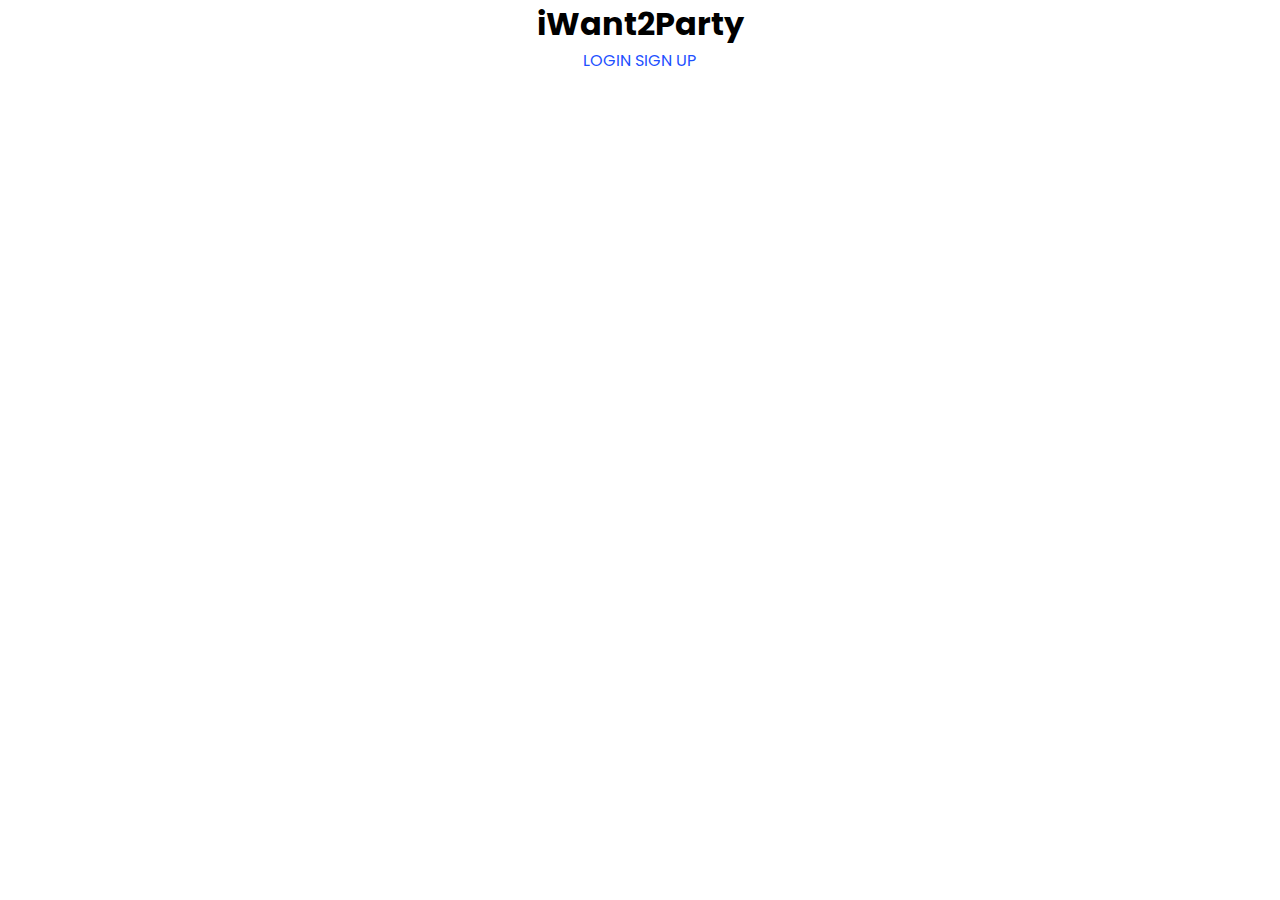
<file: root/index.html>
<!DOCTYPE html>
<html>
    <head>
        <script src="index.js"></script>
        <link rel = "stylesheet" type="text/css" href = "style.css" />
    </head>
    <body>
        <header>
            <h1>iWant2Party</h1>
            <div class="links">
                <a  href = "login.html">LOGIN</a>
                <a  href = "sign-up.html">SIGN UP</a>
            </div>
        </header>
        <main>

        </main>
        <footer>
            
        </footer>
    </body>
</html>
</file>
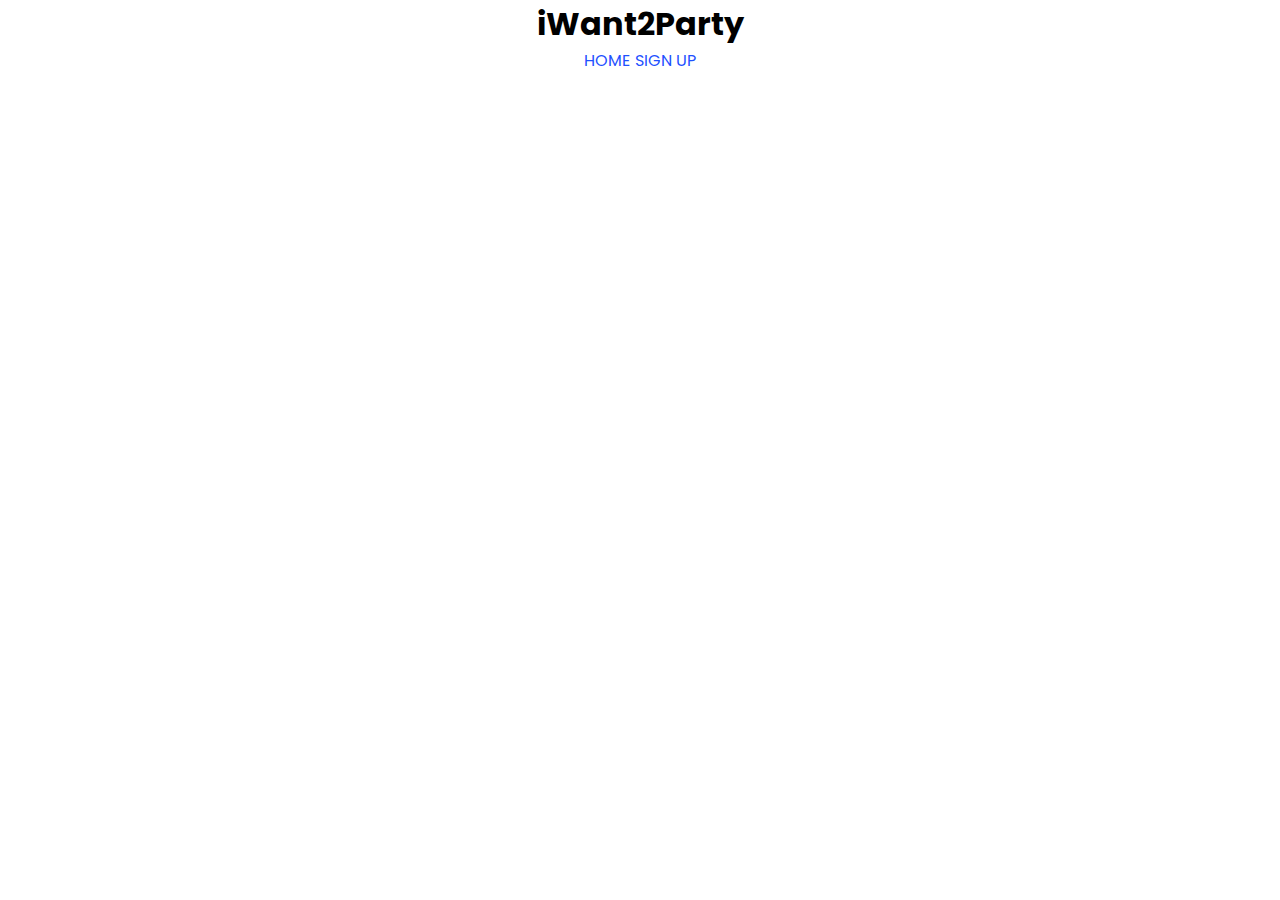
<file: root/login.html>
<!DOCTYPE html>
<html class="unscrollable">
    <head>
        <script src="index.js"></script>
        <link rel = "stylesheet" type="text/css" href = "style.css" />
    </head>
    <body>
        <header>
            <h1>iWant2Party</h1>
            <div class="links">
            <a  href = "index.html">HOME</a>
            <a  href = "sign-up.html">SIGN UP</a>
            </div>
        </header>
        <main>

        </main>
        <footer>
            
        </footer>
    </body>
</html>
</file>
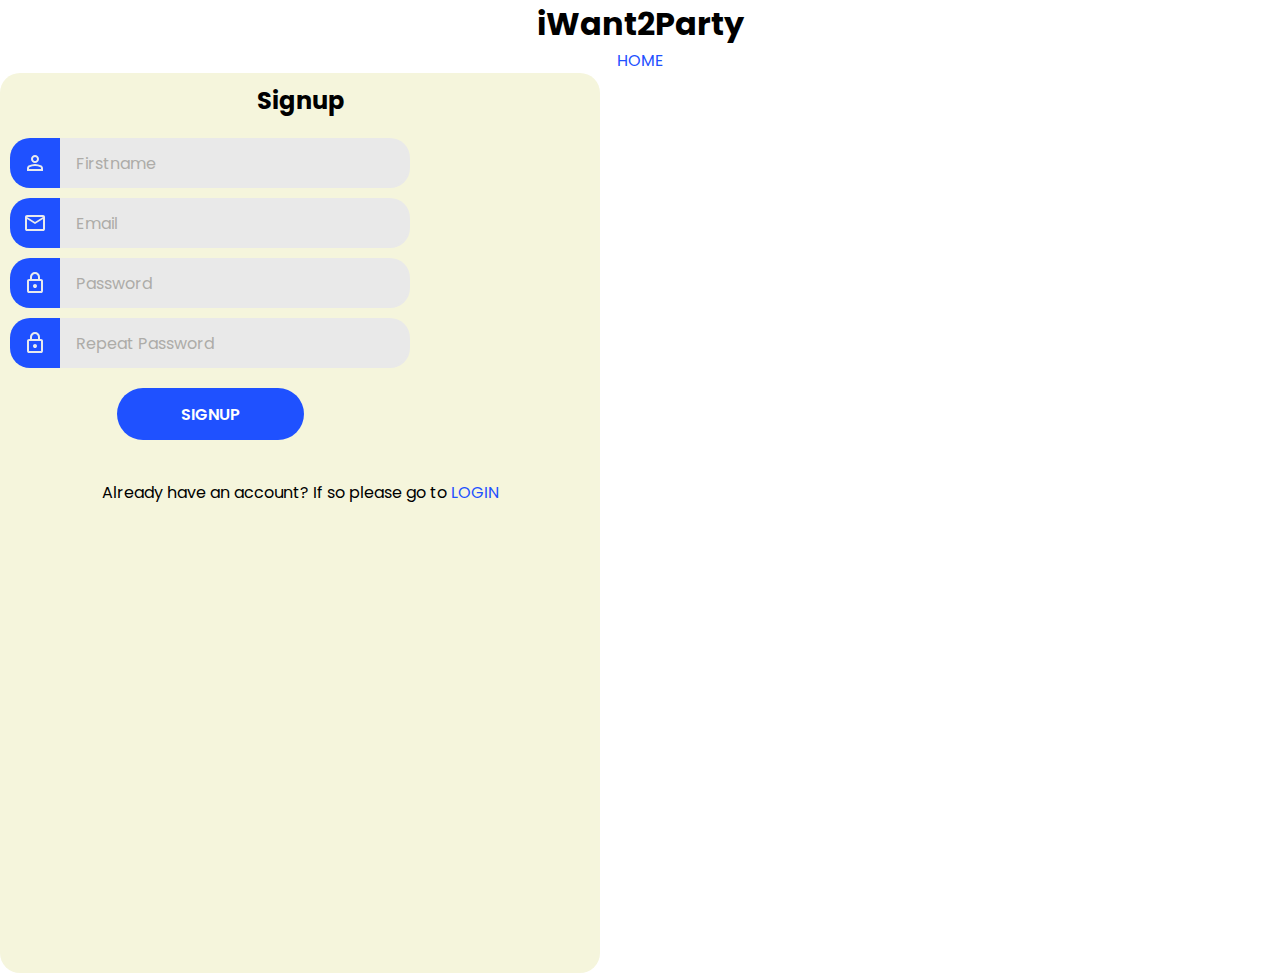
<file: root/sign-up.html>
<!DOCTYPE html>
<html class="unscrollable">
    <head>
        <script src="index.css"></script>
        <link rel = "stylesheet" type="text/css" href = "style.css" />
    </head>
    <body>
        <header>
            <h1>iWant2Party</h1>
            <div class="links">
                <a  href = "index.html">HOME</a>
            </div>
        </header>
        <main>
            <div class="wrapper">
                <h2>Signup</h2>
                <p id="error_message"></p>
                <form action="" id="form">
                    <div>
                        <label for="firstname-input">
                            <svg xmlns="http://www.w3.org/2000/svg" height="24px" viewBox="0 -960 960 960" width="24px" fill="#e8eaed"><path d="M480-480q-66 0-113-47t-47-113q0-66 47-113t113-47q66 0 113 47t47 113q0 66-47 113t-113 47ZM160-160v-112q0-34 17.5-62.5T224-378q62-31 126-46.5T480-440q66 0 130 15.5T736-378q29 15 46.5 43.5T800-272v112H160Zm80-80h480v-32q0-11-5.5-20T700-306q-54-27-109-40.5T480-360q-56 0-111 13.5T260-306q-9 5-14.5 14t-5.5 20v32Zm240-320q33 0 56.5-23.5T560-640q0-33-23.5-56.5T480-720q-33 0-56.5 23.5T400-640q0 33 23.5 56.5T480-560Zm0-80Zm0 400Z"/></svg>
                        </label>
                        <input type="text" name="firstname" id="firstname-input" placeholder="Firstname">
                    </div>
                    <div>
                        <label for="email-input">
                            <svg xmlns="http://www.w3.org/2000/svg" height="24px" viewBox="0 -960 960 960" width="24px" fill="#e8eaed"><path d="M160-160q-33 0-56.5-23.5T80-240v-480q0-33 23.5-56.5T160-800h640q33 0 56.5 23.5T880-720v480q0 33-23.5 56.5T800-160H160Zm320-280L160-640v400h640v-400L480-440Zm0-80 320-200H160l320 200ZM160-640v-80 480-400Z"/></svg>
                        </label>
                        <input type="email" name="email" id="email-input" placeholder="Email">
                    </div>
                    <div>
                        <label for="password-input">
                            <svg xmlns="http://www.w3.org/2000/svg" height="24px" viewBox="0 -960 960 960" width="24px" fill="#e8eaed"><path d="M240-80q-33 0-56.5-23.5T160-160v-400q0-33 23.5-56.5T240-640h40v-80q0-83 58.5-141.5T480-920q83 0 141.5 58.5T680-720v80h40q33 0 56.5 23.5T800-560v400q0 33-23.5 56.5T720-80H240Zm0-80h480v-400H240v400Zm240-120q33 0 56.5-23.5T560-360q0-33-23.5-56.5T480-440q-33 0-56.5 23.5T400-360q0 33 23.5 56.5T480-280ZM360-640h240v-80q0-50-35-85t-85-35q-50 0-85 35t-35 85v80ZM240-160v-400 400Z"/></svg>
                        </label>
                        <input type="password" name="password" id="password-input" placeholder="Password">
                    </div>
                    <div>
                        <label for="repeat-password-input">
                            <svg xmlns="http://www.w3.org/2000/svg" height="24px" viewBox="0 -960 960 960" width="24px" fill="#e8eaed"><path d="M240-80q-33 0-56.5-23.5T160-160v-400q0-33 23.5-56.5T240-640h40v-80q0-83 58.5-141.5T480-920q83 0 141.5 58.5T680-720v80h40q33 0 56.5 23.5T800-560v400q0 33-23.5 56.5T720-80H240Zm0-80h480v-400H240v400Zm240-120q33 0 56.5-23.5T560-360q0-33-23.5-56.5T480-440q-33 0-56.5 23.5T400-360q0 33 23.5 56.5T480-280ZM360-640h240v-80q0-50-35-85t-85-35q-50 0-85 35t-35 85v80ZM240-160v-400 400Z"/></svg>
                        </label>
                        <input type="password" name="repeat-password" id="repeat-password-input" placeholder="Repeat Password">
                    </div>
                    <button type="submit">Signup</button>
                </form>
                <p>Already have an account? If so please go to <a href="login.html">LOGIN</a></p>
            </div>
        </main>
        <footer>
            
        </footer>
    </body>
</html>
</file>
<file: root/style.css>
@import url('https://fonts.googleapis.com/css2?family=Poppins:ital,wght@0,100;0,200;0,300;0,400;0,500;0,600;0,700;0,800;0,900;1,100;1,200;1,300;1,400;1,500;1,600;1,700;1,800;1,900&display=swap');
:root{
    --accent-color: #1F51FF;
    --base-color: white;
    --text-color: black;
    --input-color: #e9e9e9;
}
*{
    margin: 0;
    padding: 0;
}
html{
    font-family: Poppins, Segoe UI, sans-serif;
    font-size: 12pt;
    color: var(--text-color);
    text-align: center;
}
body{
    min-height: 100vh;
    background-color: var(--base-color);
    align-self: flex-start;
}
div .links{
    flex-direction: row;
    align-self: flex-end;
}
a{
    text-decoration: none;
    color:var(--accent-color);
    font: inherit;
}
a:hover{
    text-decoration: underline;
    color: #65b3c3;
}
.unscrollable{
    overflow: hidden;
}
.wrapper{
    box-sizing: border-box;
    background-color: beige;
    height: 100vh;
    width: max(40%,600px);
    padding: 10px;
    border-radius: 20px 20px 20px 20px;
    flex-direction: column;
    align-items: center;
    justify-content: center;
}
@media(max-witdth:1100px){
    .wrapper{
        width: min(600px, 100%);
        border-radius: 0;
    }
}
form{
    width: min(400px, 100%);
    margin-top: 20px;
    margin-bottom: 40px;
    display: flex;
    flex-direction: column;
    align-items: center;
    justify-content: center;
    gap: 10px;
    align-self: center;
}
form > div{
    width: 100%;
    display: flex;
    justify-content: center;
}
form label{
    box-sizing: border-box;
    flex-shrink: 0;
    height: 50px;
    width: 50px;
    background-color: var(--accent-color);
    fill:var(--base-color);
    color: var(--base-color);
    border-radius: 20px 0 0 20px;
    display: flex;
    justify-content: center;
    align-items: center;
}
form input{
    box-sizing: border-box;
    flex-grow: 1;
    min-width: 0;
    height: 50px;
    padding: 1em;
    font: inherit;
    border-radius: 0 20px 20px 0;
    border:2px solid var(--input-color);
    border-left: none;
    background-color: var(--input-color);
    color: var(--text-color);
    transition: 150ms ease;
}
form input:hover{
    border-color: var(--accent-color);
}
form input:focus{
    outline: none;
    border-color: #7fffd4;
}
div:has(input:focus) > label{
    background-color: #7fffd4;
}
form input::placeholder{
    color: #adaca8;
}
form input::placeholder:focus{
    color: #65c3a4;
}
form button{
    margin-top: 10px;
    border: none;
    border-radius: 1000px;
    padding: 0.85em 4em;
    background-color: var(--accent-color);
    color: var(--base-color);
    font: inherit;
    font-weight: 600;
    text-transform: uppercase;
    cursor:pointer;
}
form button:hover{
    background-color: var(--input-color);
    color: var(--accent-color);
}
form button:focus{
    outline: none;
    border: var(--input-color);
    color: var(--accent-color);
}
form div .incorrect label{
    background-color: #f06272;
}
form div .incorrect input{
    border-color: #f06272;
}
#error_message{
    color: #f06272;
}
</file>
